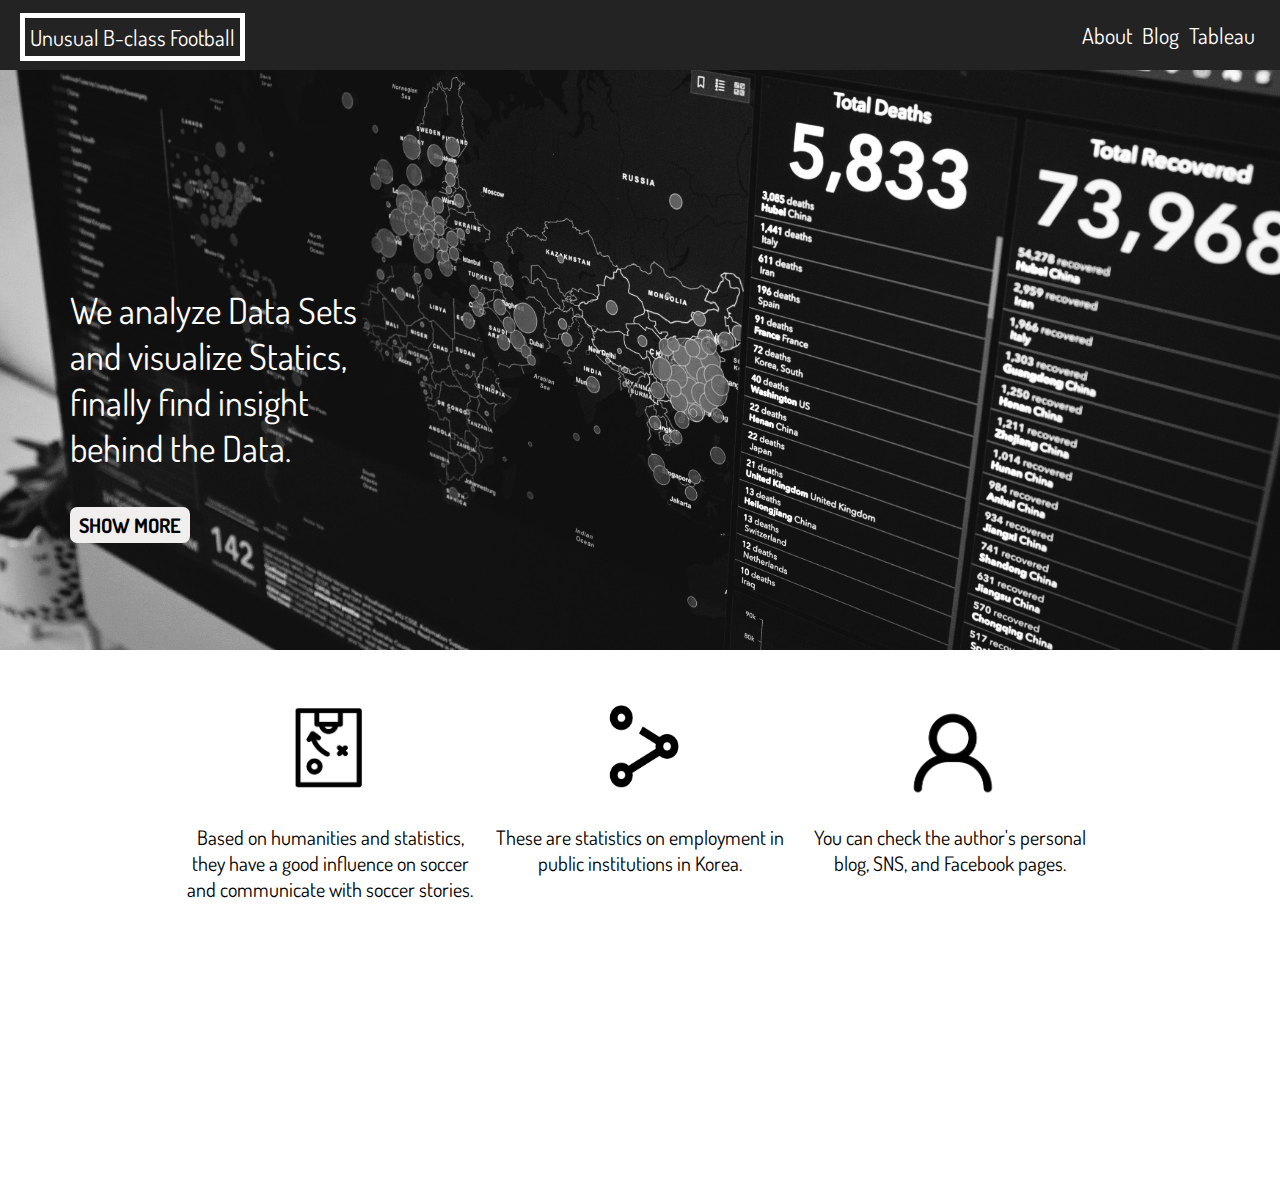
<file: index.html>
<!DOCTYPE html>
<html>
  <head>
    <meta charset="utf-8">
    <link rel="stylesheet" href="main.css">
    <title>Unusual B-class Football</title>
    <!-- font link -->
    <link rel="preconnect" href="https://fonts.googleapis.com">
    <link rel="preconnect" href="https://fonts.gstatic.com" crossorigin>
    <link href="https://fonts.googleapis.com/css2?family=Dosis:wght@300&display=swap" rel="stylesheet">
  </head>
  <body>
    <div class="upper">
      <!-- Nav_bar -->
      <div class="nav_bar">
            <a href="index.html"><p class="main_logo">Unusual B-class Football</p></a>
            <ul class="side_bar">
              <li>About</li>
              <a href="https://blog.naver.com/koaroo1202" target="_blank"><li>Blog</li></a>
              <a href="https://public.tableau.com/app/profile/.26001199" target="_blank"><li>Tableau</li></a>
            </ul>
      </div>

      <div class="title_eng">
      <p>We analyze Data Sets and visualize Statics,
        finally find insight behind the Data.</p>

        <div class="show_more">
          <a href="https://public.tableau.com/app/profile/.26001199"><p>SHOW MORE</p></a>
        </div>
      </div>
    </div>
    <div class="lower">
      <div class="box">
        <div class="soccer">
          <!-- 축구 아이콘 -->
          <a href="Datacenter.html">
            <img src="icons/soccer_icon.png" width="100px" height="100px">
          </a>
          <p>
            Based on humanities and statistics,
            they have a good influence on soccer
            and communicate with soccer stories.
          </p>
        </div>
        <div class="social">
          <img src="icons/social_icon.png" width="100px" height="100px">
          <p>
            These are statistics on employment in public institutions in Korea.
          </p>
        </div>
        <div class="about">
          <img src="icons/about_icon.png" width="100px" height="100px">
          <p>
            You can check the author's personal blog, SNS, and Facebook pages.
          </p>
        </div>
      </div>
    </div>
  </body>
</html>
</file>
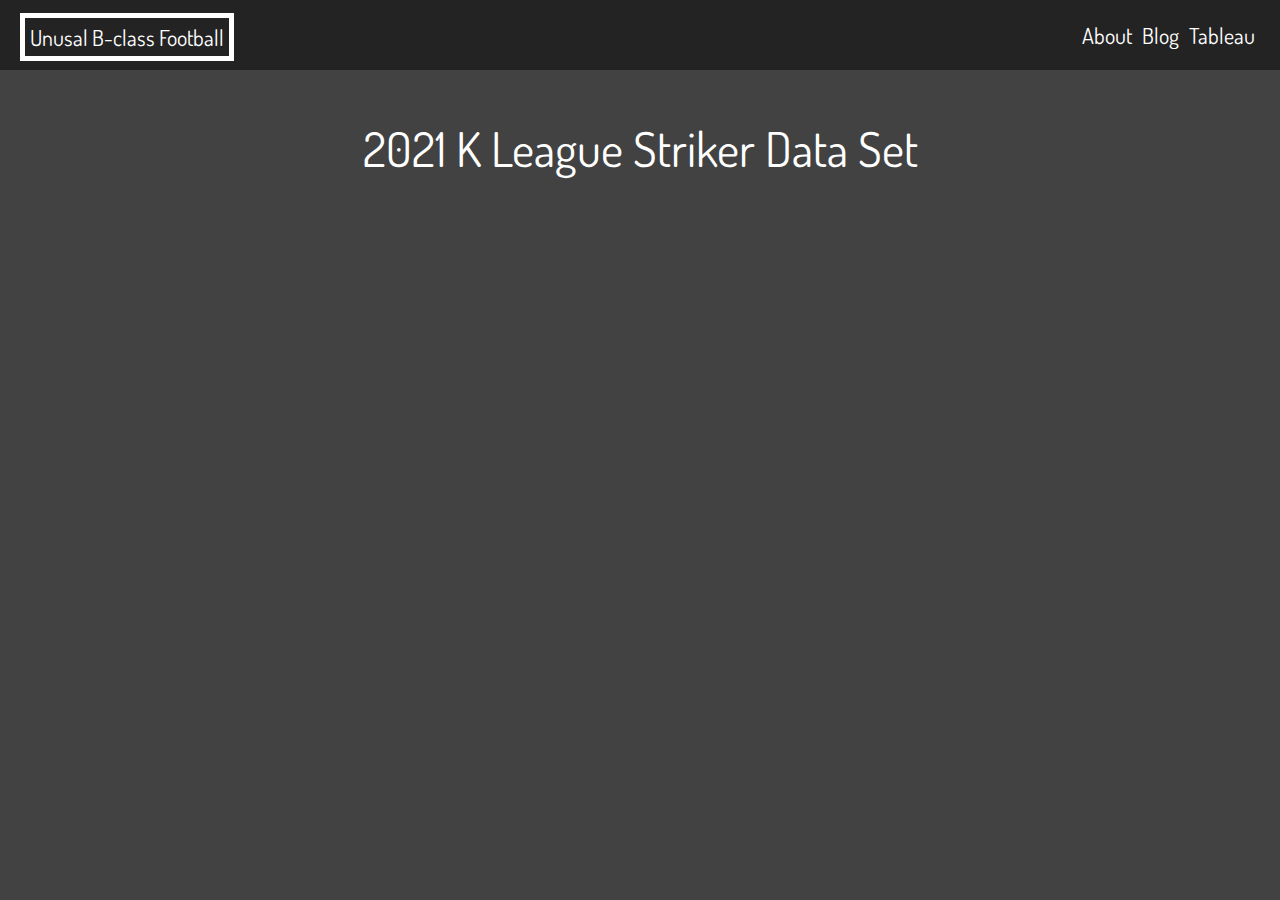
<file: Datacenter.html>
<!DOCTYPE html>
<html>
  <head>
    <meta charset="utf-8">
    <link rel="stylesheet" href="data.css">
    <title>Unusal B-class Football-Data Center</title>
    <!-- font link -->
    <link rel="preconnect" href="https://fonts.googleapis.com">
    <link rel="preconnect" href="https://fonts.gstatic.com" crossorigin>
    <link href="https://fonts.googleapis.com/css2?family=Dosis:wght@300&display=swap" rel="stylesheet">
  </head>
  <body>
    <div class="nav_bar">
        <p class="main_logo"><a href="index.html">Unusal B-class Football</a></p>
        <ul class="side_bar">
          <li><a href="#">About</a></li>
          <li><a href="#">Blog</a></li>
          <li><a href="https://public.tableau.com/app/profile/.26001199" target="_blank">
            Tableau
          </a></li>
        </ul>
    </div>
    <div class="title_holder">
      <p>2021 K League Striker Data Set</p>
    </div>

    <!-- Data Set Space -->
    <div class='tableauPlaceholder' id='viz1645337017904' style='position: relative'>
      <object class='tableauViz'  style='display:none;'>
        <param name='host_url' value='https%3A%2F%2Fpublic.tableau.com%2F' />
        <param name='embed_code_version' value='3' /> <param name='site_root' value='' />
        <param name='name' value='K_16444817890490&#47;1' /><param name='tabs' value='no' />
        <param name='toolbar' value='yes' /><param name='animate_transition' value='yes' />
        <param name='display_static_image' value='yes' />
        <param name='display_spinner' value='yes' />
        <param name='display_overlay' value='yes' /><param name='display_count' value='yes' />
        <param name='language' value='en-US' /></object>
      </div>
      <script type='text/javascript'>
        var divElement = document.getElementById('viz1645337017904');
        var vizElement = divElement.getElementsByTagName('object')[0];
        if ( divElement.offsetWidth > 800 ) { vizElement.style.width='1000px';vizElement.style.height='827px';}
        else if ( divElement.offsetWidth > 500 ) { vizElement.style.width='1000px';vizElement.style.height='827px';}
        else { vizElement.style.width='100%';vizElement.style.height='1577px';}
        var scriptElement = document.createElement('script');
        scriptElement.src = 'https://public.tableau.com/javascripts/api/viz_v1.js';
        vizElement.parentNode.insertBefore(scriptElement, vizElement);
      </script>




  </body>
</html>
</file>
<file: main.css>
* {
  box-sizing: border-box;
  font-family: 'Dosis', sans-serif;
}

body {
  margin: 0;
  padding: 0;
}


.upper {
  background-image: url("images/main_title_3.jpg");
  background-position: center;
  background-repeat: no-repeat;
  background-size: cover;
  color: white;
  width: 100%;
  height: 650px;
  line-height: 650px;
  margin-bottom: 50px;
}

.nav_bar {
  background-color: #232323;
  overflow: hidden;
  height: 70px;
  line-height: 70px;
  padding: 0 20px;
}

.main_logo{
  line-height: normal;
  vertical-align: middle;
  display: inline-block;
  font-size: 22px;
  border: 5px solid;
  padding: 5px;
  margin-top: 0;
  margin-bottom: 0;
}


.side_bar {
  float: right;
  margin: 0;
  padding: 0;
  /* line-height: normal; */
  vertical-align: middle;
  display: inline-block;
}

.side_bar li {
  font-size: 22px;
  float: left;
  list-style: none;
  margin-left: 5px;
  margin-right: 5px;
}

.title_eng {
  display: inline-block;
  line-height: normal;
  vertical-align: middle;
  font-size: 36px;
  width: 300px;
  margin-left: 70px;
}

.show_more {
  width: 120px;
  height: 36px;
  line-height: 36px;
  background-color: #F0EFEE;
  text-align: center;
  font-size: 20px;
  font-weight: bold;
  border-radius: 7px;
}

.show_more p {
  vertical-align: middle;
  color: black;
}


.show_more:hover{
  background-color: #232323;
}

.show_more p:hover {
  vertical-align: middle;
  color: white;
  transition: 1.5s;
}



.lower {
  width: 930px;
  height: 500px;
  margin-left: auto;
  margin-right: auto;
}

.box {
  text-align: center;
}

.box p {
  font-size: 20px;
}

.soccer {
  float: left;
  width: 300px;
  margin-left: 5px;
  margin-right: 5px;
  /* 마우스 호버링 */
  transition: color .3s ease-in-out, box-shadow .3s ease-in-out;
}

.soccer:hover{
  float: left;
  width: 300px;
  height: 220px;
  margin-left: 5px;
  margin-right: 5px;
  color: white;
  /* 마우스 호버링 */
  box-shadow: inset 300px 0 0 0 #353535;
}

.social{
  float: left;
  width: 300px;
  height: 220px;
  margin-left: 5px;
  margin-right: 5px;
  transition: color .3s ease-in-out, box-shadow .3s ease-in-out;
}

.social img {
  padding-top: 5px;
}

.social:hover{
  float: left;
  width: 300px;
  height: 220px;
  margin-left: 5px;
  margin-right: 5px;
  /* background-color: #353535; */
  color: white;
  box-shadow: inset 300px 0 0 0 #353535;
}

.about {
  float: left;
  width: 300px;
  height: 220px;
  margin-left: 5px;
  margin-right: 5px;
  transition: color .3s ease-in-out, box-shadow .3s ease-in-out;
}

.about:hover{
  float: left;
  width: 300px;
  height: 220px;
  margin-left: 5px;
  margin-right: 5px;
  /* background-color: #353535; */
  color: white;
  box-shadow: inset 300px 0 0 0 #353535;
}


a{
  text-decoration: none;
  color: inherit;
}
</file>
<file: data.css>
* {
  box-sizing: border-box;
  font-family: 'Dosis', sans-serif;
}

body {
  margin: 0;
  padding: 0;
  background-color: #424242;
}

/* Navigation Bar */

.nav_bar {
  background-color: #232323;
  overflow: hidden;
  height: 70px;
  line-height: 70px;
  padding: 0 20px;
  color: white;
}

.main_logo{
  line-height: normal;
  vertical-align: middle;
  display: inline-block;
  font-size: 22px;
  border: 5px solid;
  padding: 5px;
  margin-top: 0;
  margin-bottom: 0;
}


.side_bar {
  float: right;
  margin: 0;
  padding: 0;
  /* line-height: normal; */
  vertical-align: middle;
  display: inline-block;
}

.side_bar li {
  font-size: 22px;
  float: left;
  list-style: none;
  margin-left: 5px;
  margin-right: 5px;
}

a {
  text-decoration: none;
  color: inherit;
}

.title_holder {
  font-size: 48px;
  text-align: center;
  color: white;

}

.tableauPlaceholder {
  margin-left: auto;
  margin-right: auto;
  margin-bottom: 70px;
}
</file>
